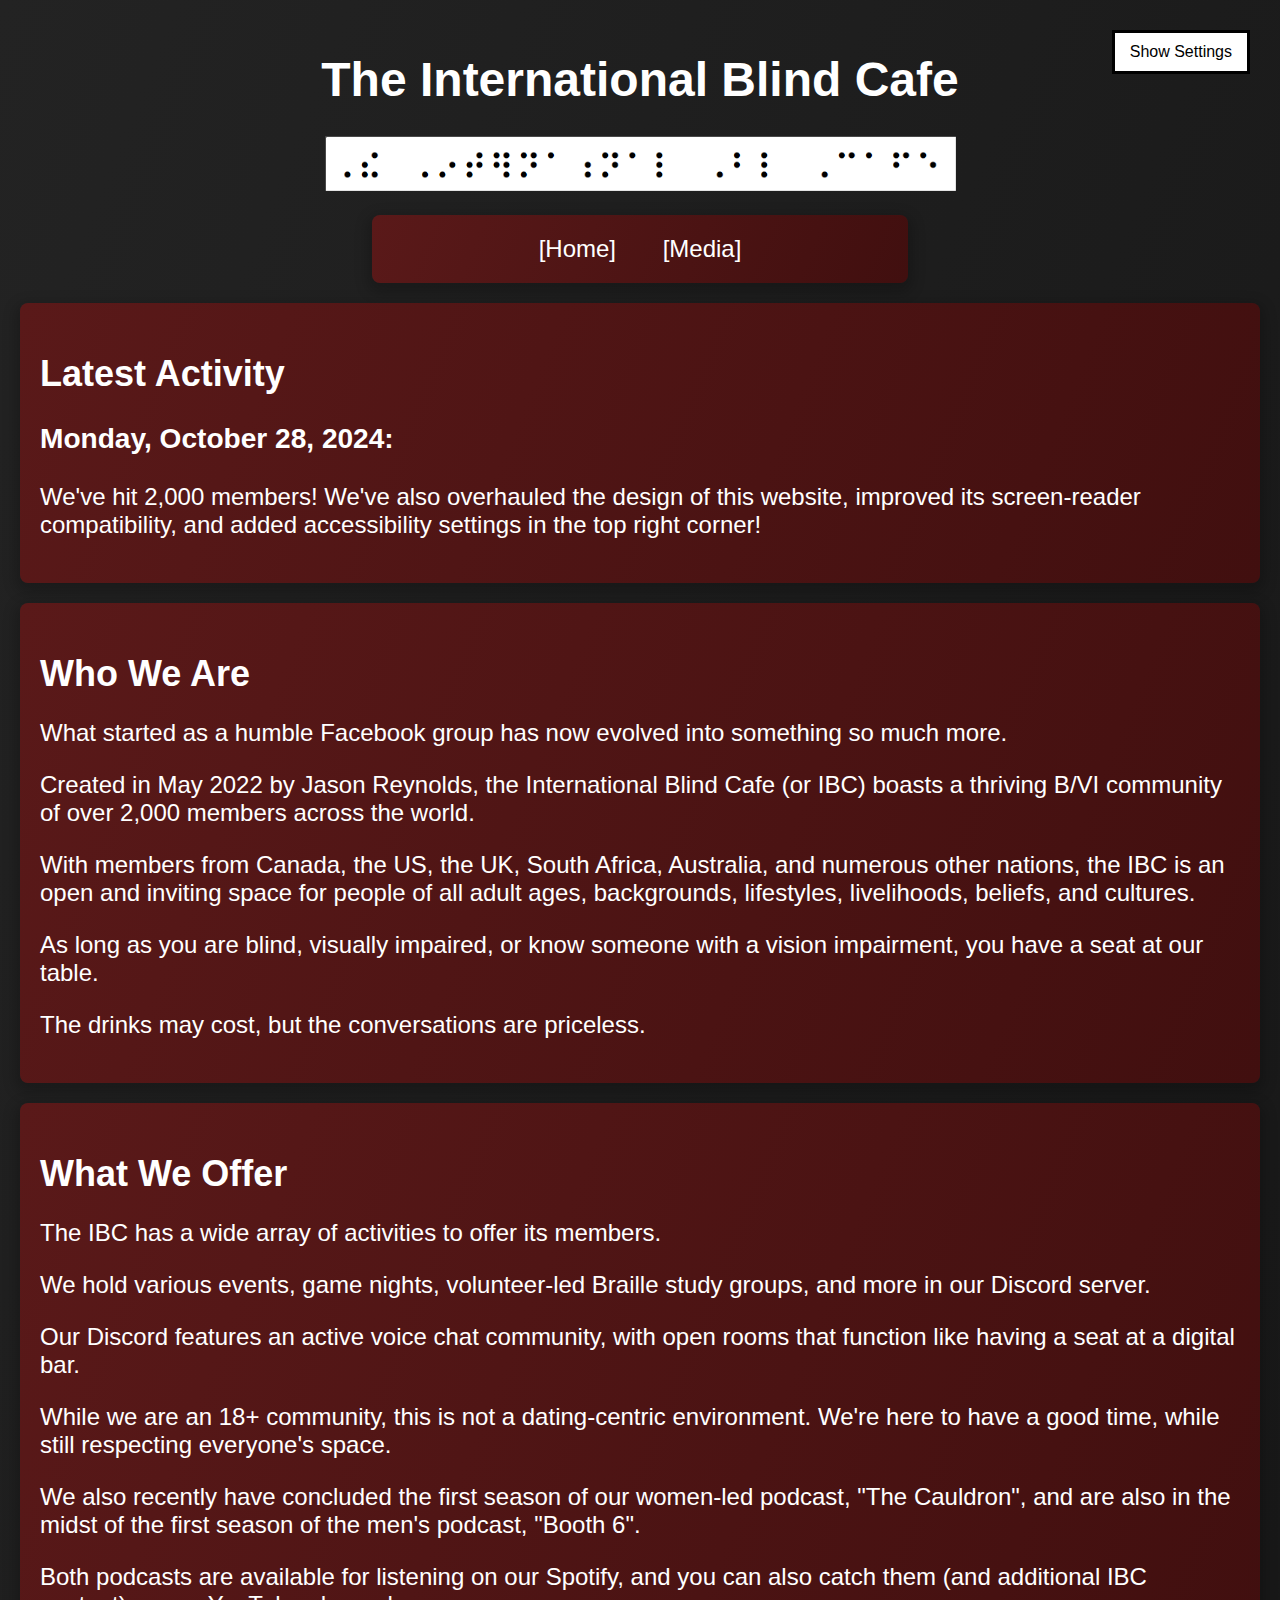
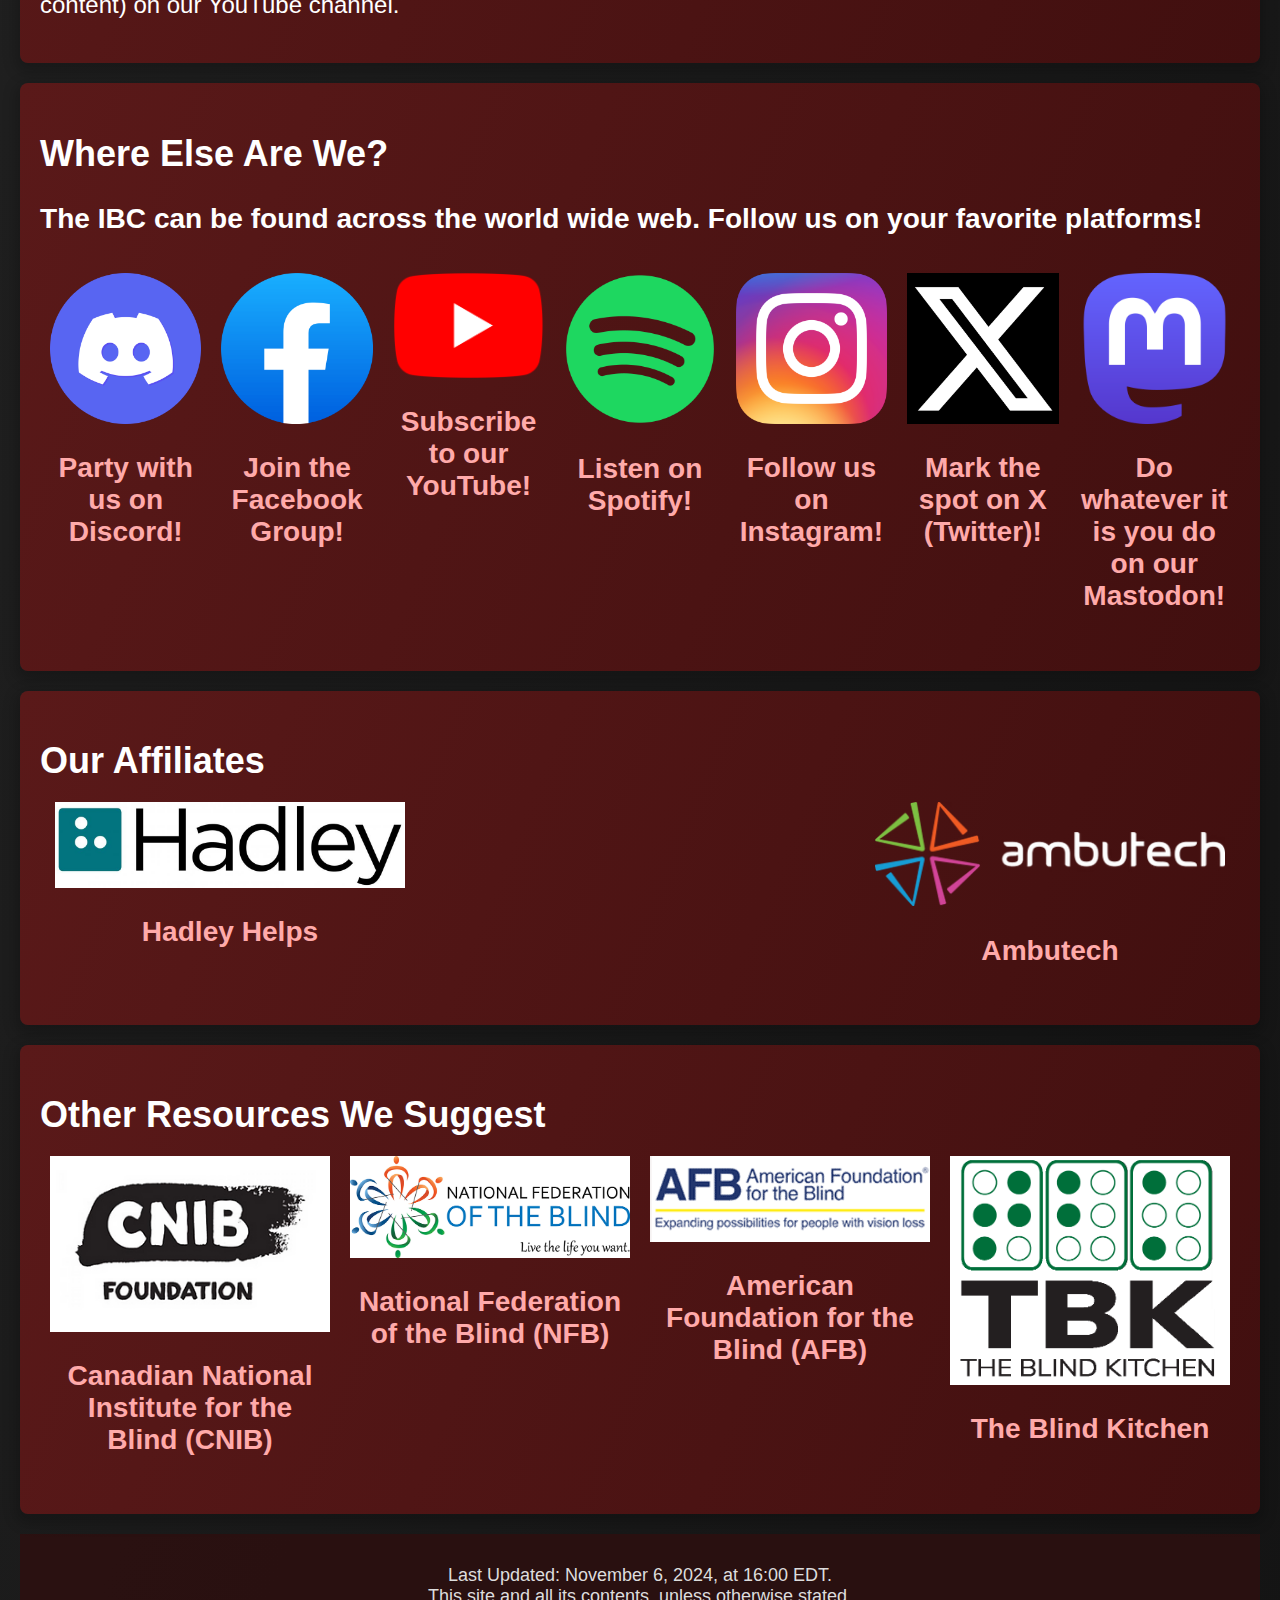
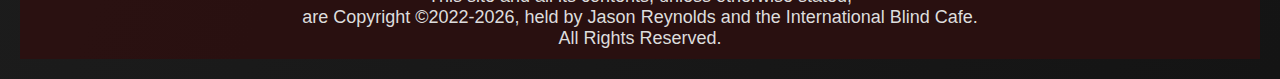
<file: index.html>
<!DOCTYPE html>
<html>

<head>

	<title>The International Blind Cafe</title>
	<link rel="stylesheet" type="text/css" href="assets/styles/styles-main.css">
	<link rel="icon" href="assets/images/main/favicon.png" sizes="32x32">
	<link rel="icon" href="assets/images/main/favicon.png" sizes="192x192">
	<link rel="apple-touch-icon" href="assets/images/main/favicon.png">
	<script src="assets/scripts/header.js"></script>
	<script src="assets/scripts/footer.js"></script>
	<script src="assets/scripts/accessibility.js" defer></script>

</head>

<body>

	<div id="header-placeholder"></div>

	<section class="normalsection">
		<h2 tabindex="0">Latest Activity</h2>
		<h3 tabindex="0">Monday, October 28, 2024:</h3>
		<p tabindex="0">We've hit 2,000 members! We've also overhauled the design of this website, improved its
			screen-reader compatibility, and added accessibility settings in the top right corner!</p>
	</section>

	<section class="normalsection">
		<section>
			<h2 tabindex="0">Who We Are</h2>
		</section>
		<section class="expandedsection">
			<p tabindex="0">What started as a humble Facebook group has now evolved into something so much more.</p>
			<p tabindex="0">Created in May 2022 by Jason Reynolds, the International Blind Cafe (or IBC) boasts a
				thriving B/VI
				community of over 2,000 members across the world.</p>
			<p tabindex="0">With members from Canada, the US, the UK, South Africa, Australia, and numerous other
				nations, the IBC is
				an open and inviting space for people of all adult ages, backgrounds, lifestyles, livelihoods, beliefs,
				and cultures.</p>
			<p tabindex="0">As long as you are blind, visually impaired, or know someone with a vision impairment, you
				have a seat at
				our table. </p>
			<p tabindex="0">The drinks may cost, but the conversations are priceless.</p>
		</section>
	</section>

	<section class="normalsection">
		<section>
			<h2 tabindex="0">What We Offer</h2>
		</section>
		<section class="expandedsection">
			<p tabindex="0">The IBC has a wide array of activities to offer its members.</p>
			<p tabindex="0">We hold various events, game nights, volunteer-led Braille study groups, and more in our
				Discord server.
			</p>
			<p tabindex="0">Our Discord features an active voice chat community, with open rooms that function like
				having a seat at
				a digital bar.</p>
			<p tabindex="0">While we are an 18+ community, this is not a dating-centric environment. We're here to have
				a good time,
				while still respecting everyone's space.</p>
			<p tabindex="0">We also recently have concluded the first season of our women-led podcast, "The Cauldron",
				and are also
				in the midst of the first season of the men's podcast, "Booth 6".</p>
			<p tabindex="0">Both podcasts are available for listening on our Spotify, and you can also catch them (and
				additional IBC content) on our YouTube channel.</p>
		</section>
	</section>

	<section class="normalsection">
		<section>
			<h2 tabindex="0">Where Else Are We?</h2>
		</section>
		<section class="expandedsection">
			<h3 tabindex="0">The IBC can be found across the world wide web. Follow us on your favorite platforms!</h3>

			<div class="podcastcontainer">
				<div>
					<a href="https://discord.gg/join-the-blind-cafe">
						<img class="podcast-artwork" src="assets/images/socials/Discord.png"
							alt="'Discord' logo, blue-purple circle with white controller figure in the middle.">
						<h3 class="external-links">Party with us on Discord!</h3>
					</a>
				</div>
				<div>
					<a href="https://www.facebook.com/groups/543779050648777/">
						<img class="podcast-artwork" src="assets/images//socials/facebook-logo.png"
							alt="'Facebook' logo, blue circle with white lower-case 'f'.">
						<h3 class="external-links">Join the Facebook Group!</h3>
					</a>
				</div>
				<div>
					<a href="https://www.youtube.com/channel/UCz_GxKeHPq6D_6OcPWmGYLg">
						<img class="podcast-artwork" src="assets/images/socials/Youtube_logo.png"
							alt="'YouTube' logo, red rounded-edge rectangle with white right-pointing triangle in the center.">
						<h3 class="external-links">Subscribe to our YouTube!</h3>
					</a>
				</div>
				<div>
					<a href="media.html">
						<img class="podcast-artwork" src="assets/images/socials/Spotify.png"
							alt="'Spotify' logo, green circle with transparent sonar-lines in the middle.">
						<h3 class="external-links">Listen on Spotify!</h3>
					</a>
				</div>
				<div>
					<a href="https://www.instagram.com/intblindcafe?igsh=MW91cG43dTJhdmU0Mg==">
						<img class="podcast-artwork" src="assets/images/socials/Instagram_icon.png.webp"
							alt="'Instagram' logo, white camera-like icon on background of purple, pink, and orange flare.">
						<h3 class="external-links">Follow us on Instagram!</h3>
					</a>
				</div>
				<div>
					<a href="https://x.com/intblindcafe?t=AvVgqgbc3NH9ifA3kXR_7A&s=09">
						<img class="podcast-artwork" src="assets/images/socials/X_logo_2023_(white-with-bkg).png"
							alt="'X' logo, white X with transparent background.">
						<h3 class="external-links">Mark the spot on X (Twitter)!</h3>
					</a>
				</div>
				<div>
					<a href="https://mastodon.social/@IntBlindCafe">
						<img class="podcast-artwork" src="assets/images/socials/mastadon.png"
							alt="'Mastodon' logo, purple chat bubble with white 'm' in the center.">
						<h3 class="external-links">Do whatever it is you do on our Mastodon!</h3>
					</a>
				</div>
			</div>
		</section>
	</section>

	<section class="normalsection">
		<section>
			<h2 tabindex="0">Our Affiliates</h2>
		</section>
		<section class="expandedsection">
			<div class="podcastcontainer">
				<div>
					<a href="https://hadleyhelps.org">
						<img class="podcast-artwork" src="assets/images/affiliates/hadley-logo.jpg"
							alt="'Hadley Helps' logo, white background, teal rounded-edge square on the left with white dots forming the braille letter 'h', followed by black text forming the name 'Hadley'.">
						<h3 class="external-links">Hadley Helps</h3>
					</a>
				</div>
				<div>
					<a href="https://ambutech.com">
						<img class="podcast-artwork" src="assets/images/affiliates/ambutech-logo.avif"
							alt="'Ambutech' logo, transparent background, four triangles of colors green, orange, blue, and purple forming a clover-like figure, followed by white text forming the name 'ambutech'.">
						<h3 class="external-links">Ambutech</h3>
					</a>
				</div>
			</div>
		</section>
	</section>

	<section class="normalsection">
		<section>
			<h2 tabindex="0">Other Resources We Suggest</h2>
		</section>
		<section class="expandedsection">
			<div class="podcastcontainer">
				<div>
					<a href="https://cnib.ca/">
						<img class="podcast-artwork" src="assets/images/resources/CNIB BANNER.webp"
							alt="'CNIB' logo, white background with what looks like black spray-paint in a semi-rectangle shape with the capital letters 'CNIB' in the middle in white text, with the capitalized word 'Foundation' below in black text.">
						<h3 class="external-links">Canadian National Institute for the Blind (CNIB)</h3>
					</a>
				</div>
				<div>
					<a href="https://nfb.org/">
						<img class="podcast-artwork" src="assets/images//resources/logo-nfb-slogan.png"
							alt="'NFB' logo, white background with a star-shaped symbol on the left made out of 6 blue, orange, and green people-like outlined figures, and fully capitalized text 'National Federation of the Blind' to the right, with 'National Federation' in black text and 'of the Blind' in blue text, and below it in the bottom right corner small black text that reads 'Live the life you want.'">
						<h3 class="external-links">National Federation of the Blind (NFB)</h3>
					</a>
				</div>
				<div>
					<a href="https://afb.org/">
						<img class="podcast-artwork" src="assets/images/resources/Logos-AFB-250x200-1.png"
							alt="'AFB' logo, white background with capitalized blue letters 'AFB' on the left, and 'American Foundation for the Blind' in blue text to the right, below them a solid yellow line, with blue text below the line 'Expanding possibilities for people with vision loss'.">
						<h3 class="external-links">American Foundation for the Blind (AFB)</h3>
					</a>
				</div>
				<div>
					<a href="https://theblindkitchen.com/">
						<img class="podcast-artwork" src="assets/images/resources/TBK_logo_color-1.png"
							alt="'The Blind Kitchen' logo, white background with 3 green braille cells side by side spelling the letters 'T', 'B', and 'K', with the printed equivalent in black text below the braille cells, and 'The Blind Kitchen' fully spelled out in black capitalized text at the bottom.">
						<h3 class="external-links">The Blind Kitchen</h3>
					</a>
				</div>
			</div>
		</section>
	</section>

	<div class="fill-space"></div>
	<div id="footer-placeholder" tabindex="0"></div>
</body>

</html>
</file>
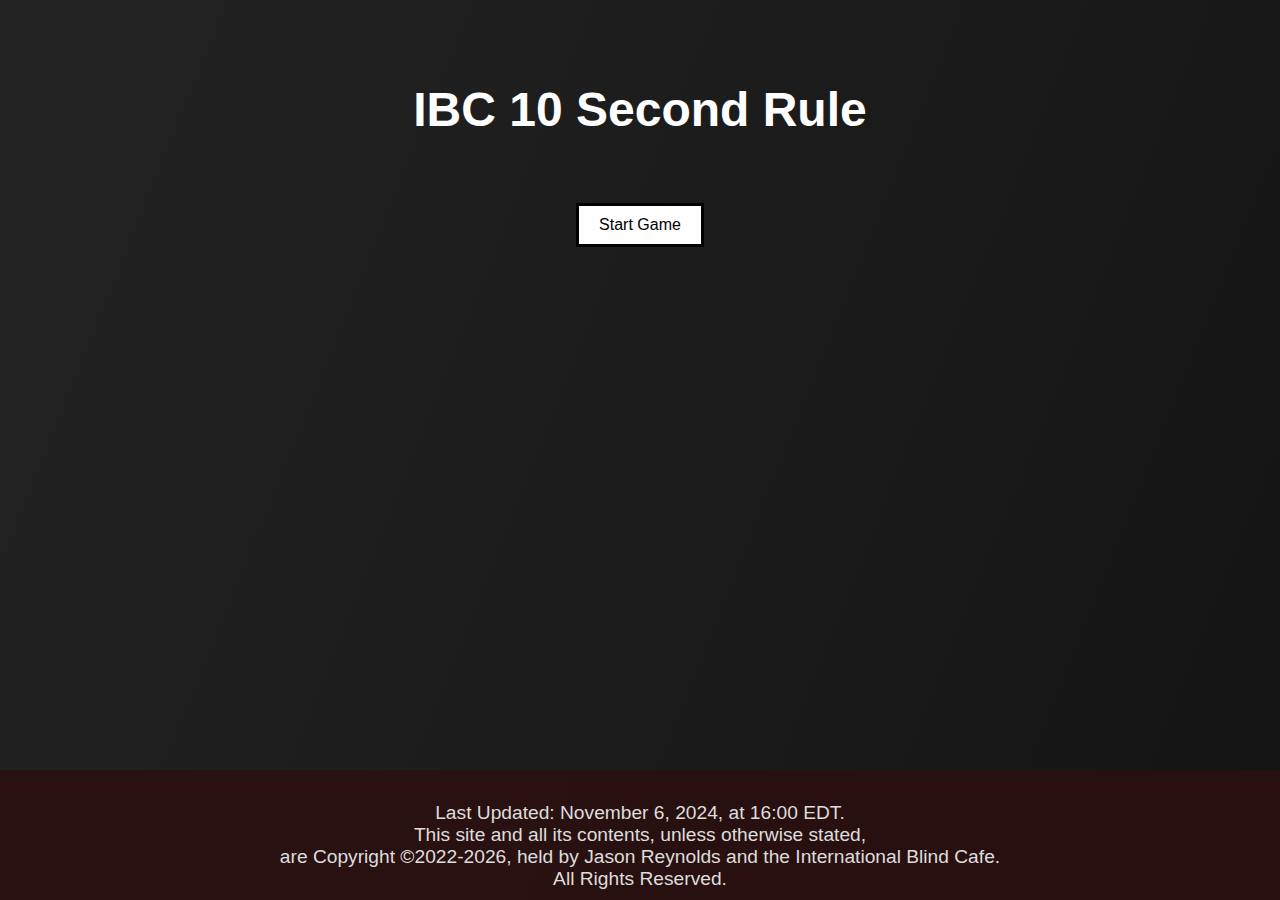
<file: 10sec.html>
<!DOCTYPE html>
<html lang="en">
<head>
    <meta charset="UTF-8">
    <meta name="viewport" content="width=device-width, initial-scale=1.0">
    <title>IBC 10 Second Rule</title>
    <link rel="stylesheet" href="assets/styles/styles-games.css">
    <link rel="icon" href="assets/images/main/favicon.png" sizes="32x32">
    <link rel="icon" href="assets/images/main/favicon.png" sizes="192x192">
    <link rel="apple-touch-icon" href="assets/images/main/favicon.png">
    <meta name="robots" content="noindex">
    <script src="assets/scripts/10sec.js" defer></script>
    <script src="assets/scripts/footer.js"></script>
    <audio id="buzz-sound">
        <source src="assets/sounds/buzz.mp3" type="audio/mpeg">
    </audio>
</head>
<body>
    <div class="container">
        <h1>IBC 10 Second Rule</h1>
        <div id="question-container">
            <p id="question" aria-live="polite"></p>
        </div>
        <div id="button-container">
            <button id="start-game" aria-label="Start Game">Start Game</button>
            <button id="next-question" aria-label="Next Question" style="display: none;">Next Question</button>
            <button id="reshuffle-questions" aria-label="Reshuffle Questions" style="display: none;">Reshuffle Questions</button>
            <button id="start-timer" aria-label="Start Timer" style="display: none;">Start Timer</button>
            <button id="stop-timer" aria-label="Stop Timer" style="display: none;">Stop Timer</button>
            <button id="pause-timer" aria-label="Pause Timer" style="display: none;">Pause Timer</button>
            <button id="unpause-timer" aria-label="Unpause Timer" style="display: none;">Unpause Timer</button>
        </div>
        <div id="timer" aria-live="polite"></div>
    </div>
    <div id="footer-placeholder"></div>
</body>
</html>
</file>
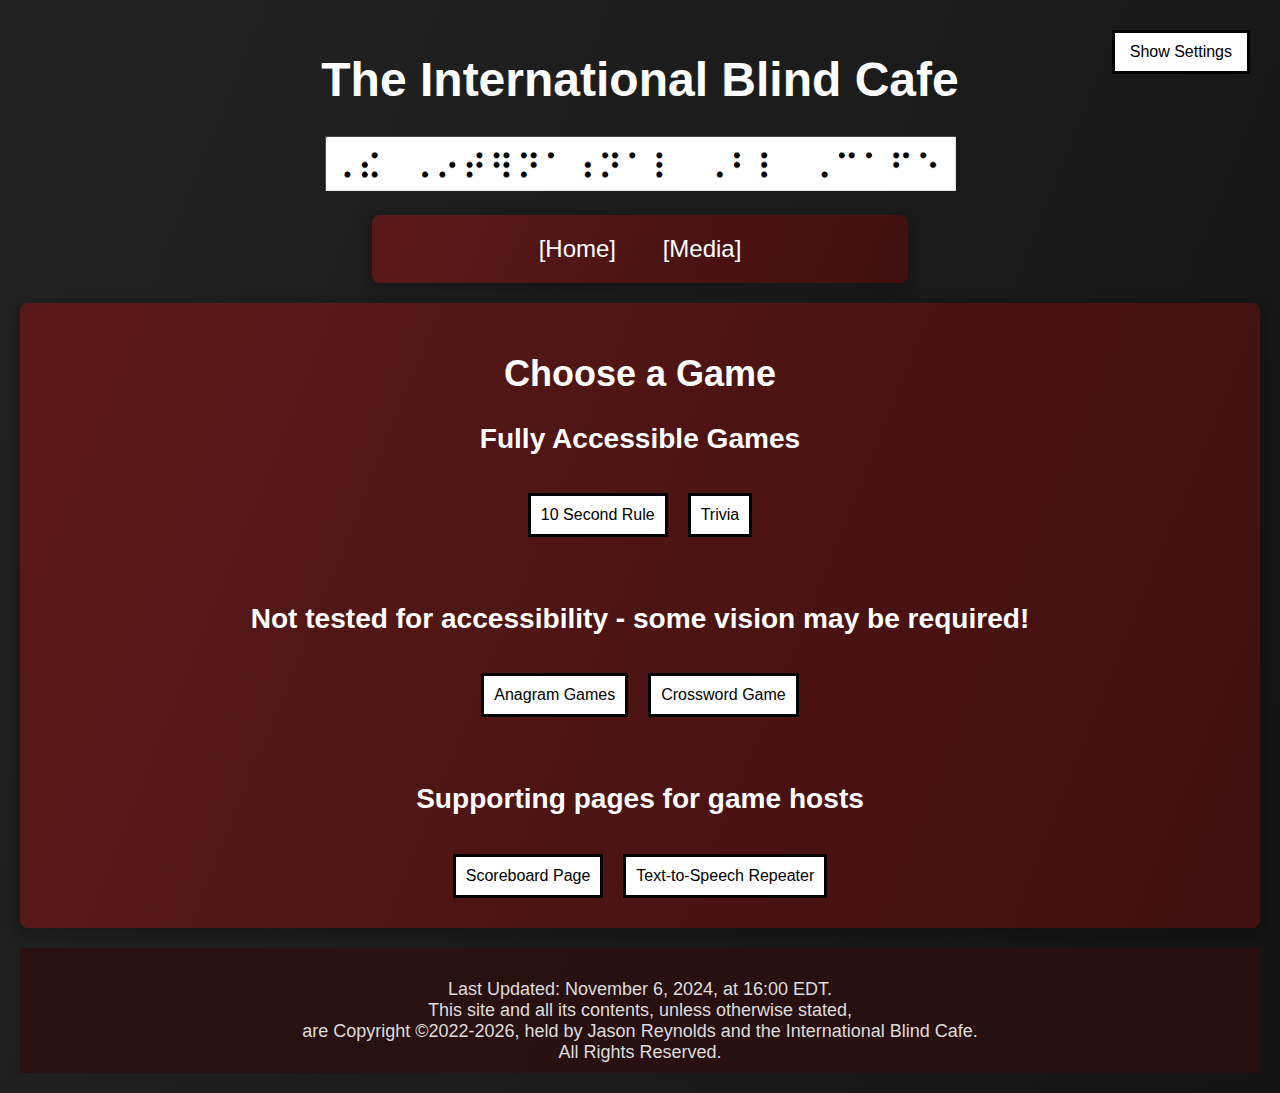
<file: games.html>
<!DOCTYPE html>
<html>

<head>

	<title>The International Blind Cafe</title>
	<link rel="stylesheet" type="text/css" href="assets/styles/styles-main.css">
	<link rel="icon" href="assets/images/main/favicon.png" sizes="32x32">
	<link rel="icon" href="assets/images/main/favicon.png" sizes="192x192">
	<link rel="apple-touch-icon" href="assets/images/main/favicon.png">
	<script src="assets/scripts/header.js"></script>
	<script src="assets/scripts/footer.js"></script>
	<script src="assets/scripts/accessibility.js" defer></script>
	
</head>

<body>

	<div id="header-placeholder"></div>

	<section class="gamesection">
		<h2 tabindex="0">Choose a Game</h2>
		<h3 tabindex="0">Fully Accessible Games</h3>
		<div class="button-container">
			<button id="10sr" aria-label="10 Second Rule" onclick="window.open('10sec.html')">10 Second Rule</button>
			<button id="tr" aria-label="Trivia" onclick="window.open('trivia.html')">Trivia</button>
		</div>
		<br>
		<h3 tabindex="0">Not tested for accessibility - some vision may be required!</h3>
		<div class="button-container">
			<button id="An" aria-label="Anagram Games" onclick="window.open('anagram.html')">Anagram Games</button>
			<button id="Cr" aria-label="Crossword Game" onclick="window.open('crossword.html')">Crossword Game</button>
		</div>
		<br>
		<h3 tabindex="0">Supporting pages for game hosts</h3>
		<div class="button-container">
			<button id="Sb" aria-label="Scoreboard Page" onclick="window.open('scoreboard.html')">Scoreboard
				Page</button>
			<button id="Sb" aria-label="Text-to-Speech Repeater" onclick="window.open('repeater.html')">Text-to-Speech
				Repeater</button>
			<button id="Ho" aria-label="Host Help" onclick="window.open('host.html')" style="display: none;">Host
				Help</button>
		</div>
	</section>
	<div class="fill-space"></div>
	<div id="footer-placeholder" tabindex="0"></div>
</body>

</html>
</file>
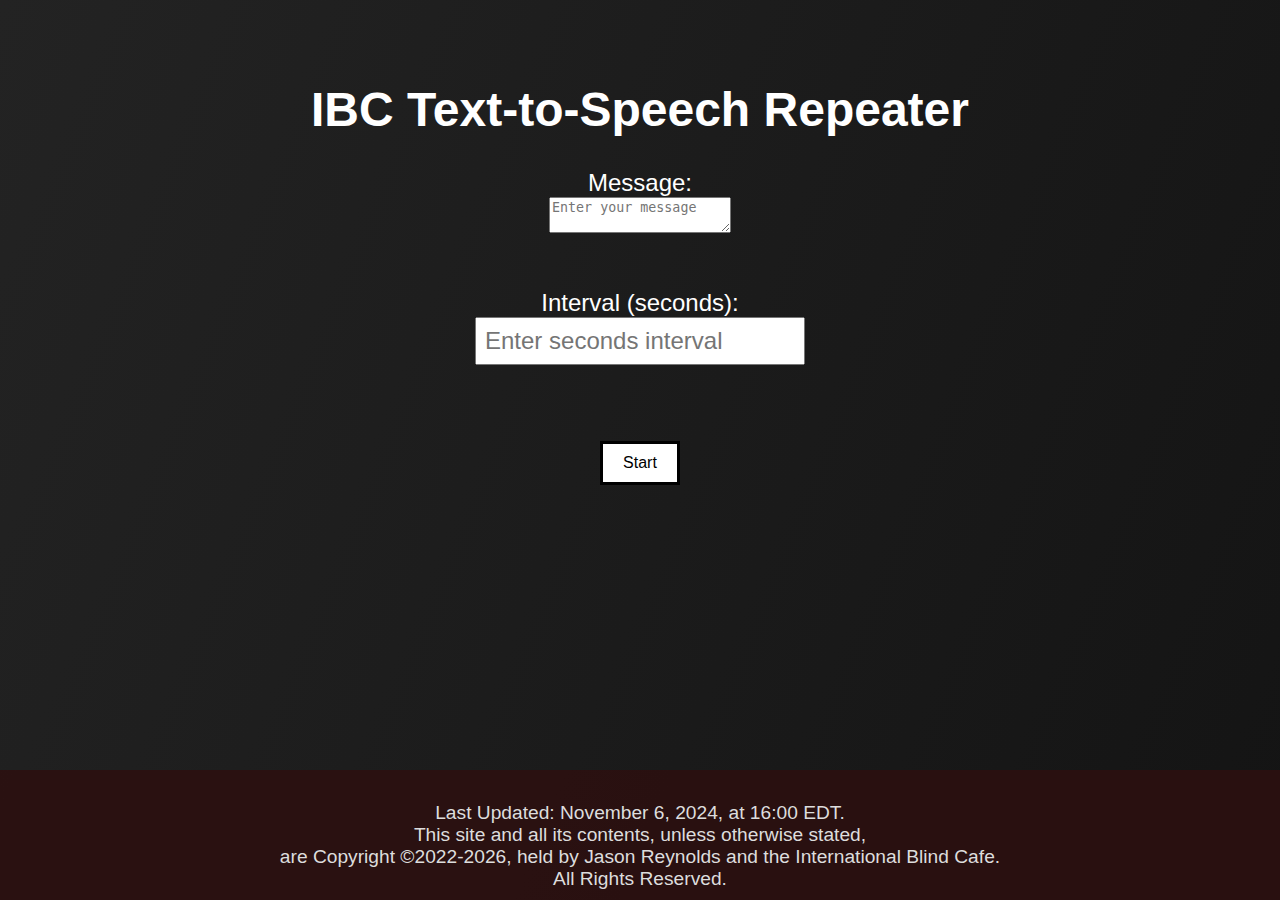
<file: repeater.html>
<!DOCTYPE html>
<html lang="en">

<head>
    <meta charset="UTF-8">
    <meta name="viewport" content="width=device-width, initial-scale=1.0">
    <title>IBC Text-to-Speech Repeater</title>
    <link rel="stylesheet" href="assets/styles/styles-games.css">
    <link rel="icon" href="assets/images/main/favicon.png" sizes="32x32">
    <link rel="icon" href="assets/images/main/favicon.png" sizes="192x192">
    <link rel="apple-touch-icon" href="assets/images/main/favicon.png">
    <meta name="robots" content="noindex">
    <script src="assets/scripts/repeater.js" defer></script>
    <script src="assets/scripts/footer.js"></script>
</head>

<body>
    <div class="container">
        <h1>IBC Text-to-Speech Repeater</h1>
        <label for="message">Message:</label>
        <textarea id="message" placeholder="Enter your message"></textarea>
        <br><br>
        <label for="interval">Interval (seconds):</label>
        <input type="number" id="interval" placeholder="Enter seconds interval" min="1">
        <br><br>

        <!-- Wrap buttons in a container to style them side by side -->
        <div id="button-container">
            <button id="startButton" aria-label="Start">Start</button>
            <button id="stopButton" aria-label="Stop" hidden>Stop</button>
        </div>
    </div>
    <div id="footer-placeholder"></div>
</body>
</html>
</file>
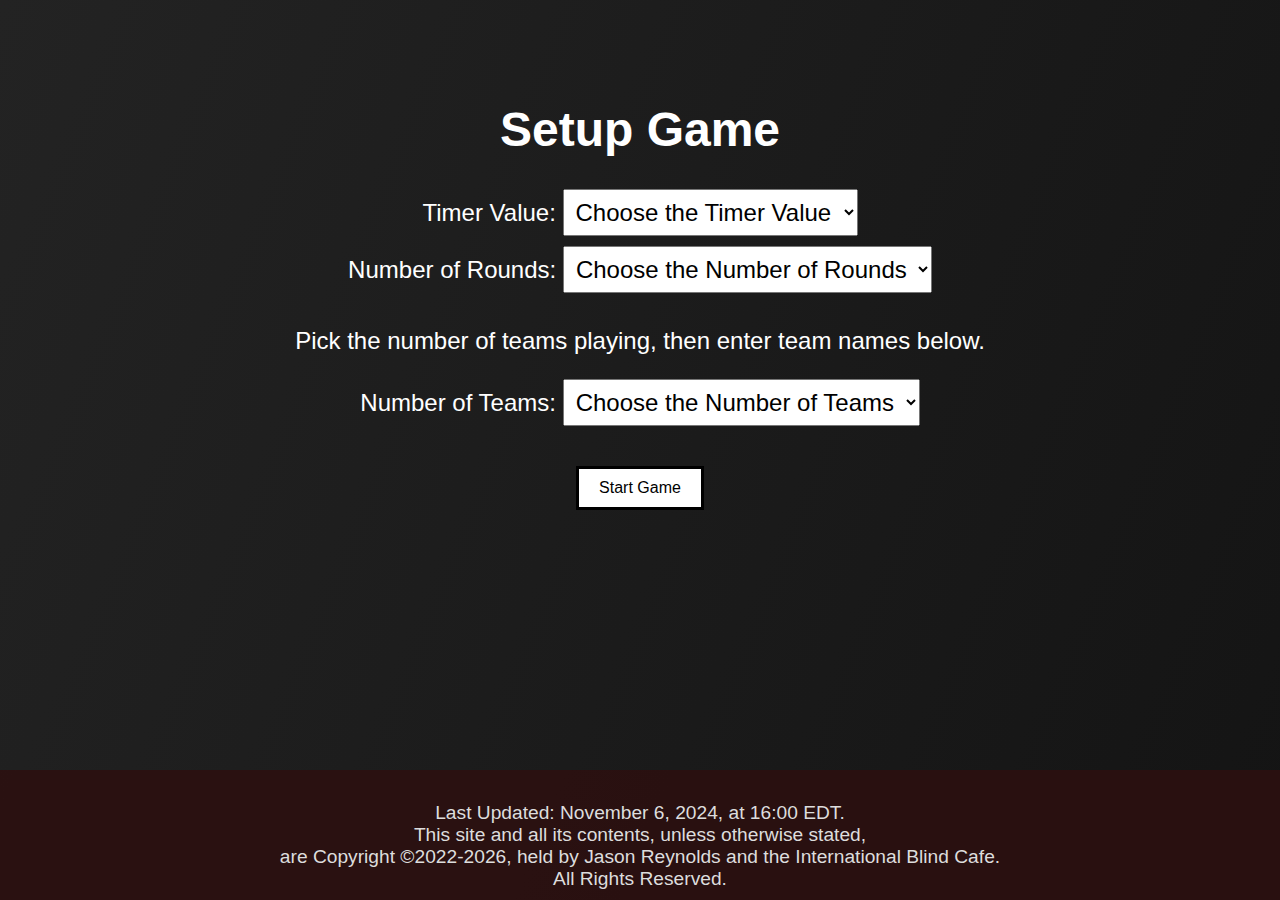
<file: scoreboard.html>
<!DOCTYPE html>
<html lang="en">

<head>
    <meta charset="UTF-8">
    <meta name="viewport" content="width=device-width, initial-scale=1.0">
    <title>IBC Scoreboard</title>
    <link rel="stylesheet" href="assets/styles/styles-games.css">
    <link rel="icon" href="assets/images/main/favicon.png" sizes="32x32">
    <link rel="icon" href="assets/images/main/favicon.png" sizes="192x192">
    <link rel="apple-touch-icon" href="assets/images/main/favicon.png">
    <meta name="robots" content="noindex">
    <script src="assets/scripts/scoreboard.js" defer></script>
    <script src="assets/scripts/footer.js"></script>
    <audio id="buzz-sound">
        <source src="assets/sounds/buzz.mp3" type="audio/mpeg">
    </audio>
</head>

<body>
    <div class="container">
        <div id="setup-section">
            <h1>Setup Game</h1>
            <div>
                <label for="timer-value">Timer Value:</label>
                <select id="timer-value" aria-label="Timer Value Selector">
                    <option value="" disabled selected>Choose the Timer Value</option>
                    <option value="10-s">10 seconds</option>
                    <option value="30-s">30 seconds</option>
                    <option value="60-s">60 seconds</option>
                </select>
            </div>
            <div>
                <label for="num-rounds">Number of Rounds:</label>
                <select id="num-rounds" aria-label="Round Number Selector">
                    <option value="" disabled selected>Choose the Number of Rounds</option>
                    <option value="1">1</option>
                    <option value="2">2</option>
                    <option value="3">3</option>
                    <option value="4">4</option>
                    <option value="5">5</option>
                    <option value="6">6</option>
                    <option value="7">7</option>
                    <option value="8">8</option>
                    <option value="9">9</option>
                    <option value="10">10</option>
                    <option value="unlimited">Unlimited</option>
                </select>
            </div>
            <div>
                <p>Pick the number of teams playing, then enter team names below.</p>
                <label for="num-teams">Number of Teams:</label>
                <select id="num-teams" aria-label="Team Number Selector">
                    <option value="" disabled selected>Choose the Number of Teams</option>
                    <option value="2">2</option>
                    <option value="3">3</option>
                    <option value="4">4</option>
                    <option value="5">5</option>
                    <option value="6">6</option>
                    <option value="7">7</option>
                    <option value="8">8</option>
                    <option value="9">9</option>
                    <option value="10">10</option>
                </select>
            </div>
            <div id="team-setup" aria-live="polite"></div>
            <button onclick="startGame()">Start Game</button>
        </div>

        <div id="scoreboard-section" style="display: none;">
            <h1>IBC Scoreboard</h1>
            <h2 id="round-header" aria-live="polite">Round: <span id="current-round" aria-live="polite">1</span></h2>
            <div id="teams-container" aria-live="polite"></div>
            <div id="button-container">
                <button aria-label="Minus 2 Points" onclick="updateScore(-2)">-2</button>
                <button aria-label="Minus 1 Point" onclick="updateScore(-1)">-1</button>
                <button aria-label="Plus 1 Point" onclick="updateScore(1)">+1</button>
                <button aria-label="Plus 2 Points" onclick="updateScore(2)">+2</button>
            </div>
            <button id="next-turn" aria-label="Next Turn" onclick="nextTurn()">Next Turn</button>
            <button id="start-timer" aria-label="Start Timer" onclick="startTimer()">Start Timer</button>
            <button id="stop-timer" aria-label="Stop Timer" style="display: none;" onclick="stopTimer()">Stop Timer</button>
            <button id="pause-timer" aria-label="Pause Timer" style="display: none;" onclick="pauseTimer()">Pause Timer</button>
            <button id="unpause-timer" aria-label="Unpause Timer" style="display: none;" onclick="unpauseTimer()">Unpause Timer</button>
            <button id="play-again" aria-label="Play Again" onclick="playAgain()" style="display: none">Play Again</button>
            <button id="reset-scoreboard" aria-label="Reset Scoreboard" onclick="resetScoreboard()" style="display: none">Reset Scoreboard</button>
            <div id="timer" aria-live="polite"></div>
        </div>
    </div>
    <div id="footer-placeholder"></div>
</body>

</html>
</file>
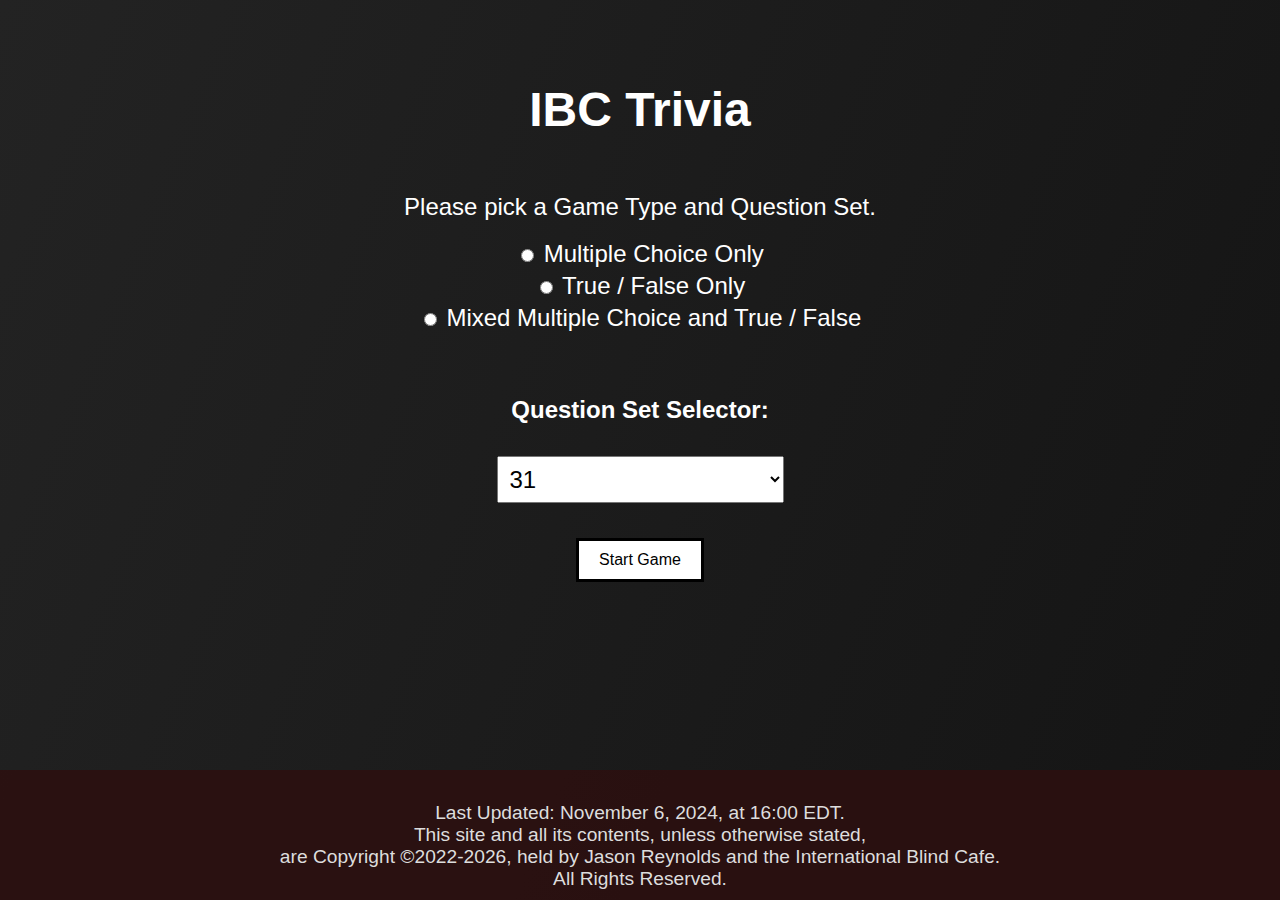
<file: trivia.html>
<!DOCTYPE html>
<html lang="en">
<head>
    <meta charset="UTF-8">
    <meta name="viewport" content="width=device-width, initial-scale=1.0">
    <title>IBC Trivia</title>
    <link rel="stylesheet" href="assets/styles/styles-games.css">
    <link rel="icon" href="assets/images/main/favicon.png" sizes="32x32">
    <link rel="icon" href="assets/images/main/favicon.png" sizes="192x192">
    <link rel="apple-touch-icon" href="assets/images/main/favicon.png">
    <meta name="robots" content="noindex">
    <script src="assets/scripts/trivia.js" defer></script>
    <script src="assets/scripts/footer.js"></script>
    <audio id="buzz-sound">
        <source src="assets\sounds\buzz.mp3" type="audio/mpeg">
    </audio>
</head>
<body>
    <div class="container">
        <h1>IBC Trivia</h1>
        <div id="question-container">
            <p id="question" aria-live="polite"></p>
            <div id="choices" aria-live="polite"></div>
            <p id="answer" aria-live="polite" style="display: none;"></p>
        </div>           
        <fieldset id="game-selector" aria-label="Game-Selector">
            <legend>Please pick a Game Type and Question Set.</legend>
            <div>
                <input type="radio" id="mc" name="game-type" value="mc" unchecked />
                <label for="mc">Multiple Choice Only</label>
            </div>
        
            <div>
                <input type="radio" id="tf" name="game-type" value="tf" />
                <label for="tf">True / False Only</label>
            </div>
        
            <div>
                <input type="radio" id="orig" name="game-type" value="orig" />
                <label for="orig">Mixed Multiple Choice and True / False</label>
            </div>
                <br>
            <div>
                <h4>Question Set Selector:</h4>
                <select id="qset-selector" aria-label="Question Set Selector">
                    <option value="" disabled selected>Choose a Question Set</option>
                    <option value="01">01</option>
                    <option value="02">02</option>
                    <option value="03">03</option>
                    <option value="04">04</option>
                    <option value="05">05</option>
                    <option value="06">06</option>
                    <option value="07">07</option>
                    <option value="08">08</option>
                    <option value="09">09</option>
                    <option value="10">10</option>
                    <option value="11">11</option>
                    <option value="12">12</option>
                    <option value="13">13</option>
                    <option value="14">14</option>
                    <option value="15">15</option>
                    <option value="16">16</option>
                    <option value="17">17</option>
                    <option value="18">18</option>
                    <option value="19">19</option>
                    <option value="20">20</option>
                    <option value="21">21</option>
                    <option value="22">22</option>
                    <option value="23">23</option>
                    <option value="24">24</option>
                    <option value="25">25</option>
                    <option value="26">26</option>
                    <option value="27">27</option>
                    <option value="28">28</option>
                    <option value="29">29</option>
                    <option value="30">30</option>
                    <option value="31">31</option>
                    <option value="32">32</option>
                    <option value="33">33</option>
                    <option value="34">34</option>
                    <option value="35">35</option>
                    <option value="36">36</option>
                    <option value="37">37</option>
                    <option value="38">38</option>
                    <option value="39">39</option>
                    <option value="40">40</option>
                    <option value="41">41</option>
                    <option value="42">42</option>
                    <option value="43">43</option>
                    <option value="44">44</option>
                    <option value="45">45</option>
                    <option value="46">46</option>
                    <option value="47">47</option>
                    <option value="48">48</option>
                    <option value="49">49</option>
                    <option value="50">50</option>
                    <option value="51">51</option>
                    <option value="52">52</option>
                </select>
            </div>
        </fieldset>

        <div id="button-container">
            <button id="start-game" aria-label="Start Game">Start Game</button>
            <button id="next-question" aria-label="Next Question" style="display: none;">Next Question</button>
            <button id="reshuffle-questions" aria-label="Reshuffle Questions" style="display: none;">Reshuffle Questions</button>
            <button id="start-timer" aria-label="Start Timer" style="display: none;">Start Timer</button>
            <button id="stop-timer" aria-label="Stop Timer" style="display: none;">Stop Timer</button>
            <button id="pause-timer" aria-label="Pause Timer" style="display: none;">Pause Timer</button>
            <button id="unpause-timer" aria-label="Unpause Timer" style="display: none;">Unpause Timer</button>
            <button id="show-answer" aria-label="Show Answer" style="display: none;">Show Answer</button>
            <button id="hide-answer" aria-label="Hide Answer" style="display: none;">Hide Answer</button>
        </div>
        <div id="timer" aria-live="polite"></div>
    </div>
    <div id="footer-placeholder"></div>
</body>
</html>
</file>
<file: assets/styles/styles-main.css>
/* General Styles */

body {
	font-family: Arial, sans-serif;
	margin: 20px;
	background: linear-gradient(112deg, rgba(35, 35, 35, 1) 0%, rgba(20, 20, 20, 1) 100%);
	color: #ffffff;
	font-size: 150%;
	display: flex;
	flex-direction: column;
	min-height: 100vh;
}

a {
	color: #ffaaaa;
	text-decoration: none;
	transition: color .5s ease;
}

li a {
	text-decoration: underline;
}

a:hover {
	color: #ff6666;
	/* Softer red for hover */
}

h1 {
	color: #ffffff;
	text-align: center;
	margin-bottom: 20px;
}

li {
	margin-top: 10px;
	margin-bottom: 15px;
}

.image-banner {
	transform: scale(0.75);
	display: block;
	margin: 0 auto;
	margin-bottom: 15px;
}

.podcast-artwork {
	width: 100%;
	max-width: 350px;
	height: auto;
	display: block;
	margin: 0 auto;
	margin-bottom: 15px;
}

button {
	background-color: #ffffff;
	color: black;
	border: solid;
	padding: 10px 10px;
	margin: 10px;
	cursor: pointer;
	font-size: 16px;
	transition: background-color .3s ease;
}

button:hover {
	background-color: #ffaaaa;
}

.button-container {
	display: flex;
	justify-content: center;
}

/* Nav Styles */

nav {
	text-align: center;
}

nav a {
	display: inline-block;
	margin: 0 20px;
	color: #ffffff;
	text-decoration: none;
	transition: color .5s ease;
}

nav a:hover {
	color: #ff6666;
}

/* Section Styles */

.nav-section {
	margin: 0 auto;
	max-width: 40%;
	margin-bottom: 20px;
}

.normalsection,
.gamesection,
.podcastsection {
	display: block;
	background: linear-gradient(112deg, rgba(90, 25, 25, 1) 0%, rgba(65, 15, 15, 1) 100%);
	padding: 20px;
	margin-bottom: 20px;
	border-radius: 8px;
	box-shadow: 0 5px 13px 5px rgba(0, 0, 0, 0.2);
	color: #ffffff;
}

.gamesection h2, .gamesection h3 {
	text-align: center;
}

.expandedsection {
	display: block;
	flex: 1;
}

section h2 {
	color: #ffffff;
	text-align: left;
	margin-bottom: 10px;
}

.podcastsection h2 {
	text-align: center;
}

.podcastcontainer {
	display: flex;
	flex-wrap: wrap;
	justify-content: space-between;
	text-align: center;
}

.podcastcontainer div {
	flex: 1;
	margin: 10px;
	max-width: 30%;
	box-sizing: border-box;
}

@media (max-width: 768px) {
	.podcastcontainer div {
		max-width: 45%;
	}
}

@media (max-width: 480px) {
	.podcastcontainer div {
		max-width: 100%;
	}
}

.fill-space {
	flex: 1;
}

/* Footer Styles */

footer {
	margin-top: auto;
	text-align: center;
	font-size: 0.75em;
	padding: 10px;
	background-color: rgba(45, 15, 15, 0.85);
	color: #dddddd;
}

footer p {
	margin: 0;
}

/* Form Styling */
form {
	border: 1px solid;
	padding: 25px;
}

label {
	font-weight: bold;
	display: block;
	padding: 10px;
}

.required-label::after {
	content: " *";
	color: red;
	font-weight: bold;
}

input {
	padding: 10px;
	margin-bottom: 10px;
	font-size: 16px;
}

input:not([type="checkbox"]) {
	display: block;
}

input[type="text"], input[type="date"] {
	width: 250px;
}

input[type="submit"] {
	display: flex;
	cursor: pointer;
	width: 100%; /* Makes the button full-width */
	margin-top: 15px;
}

/* Accessibility Button Styles */
#accessibility-button {
    position: absolute; /* Fixed positioning to stay in the same place */
    top: 20px; /* Distance from the top */
    right: 20px; /* Distance from the right */
    padding: 10px 15px; /* Padding for a better look */
    z-index: 1001; /* Ensure it appears above other elements */
}

/* Accessibility Settings Panel */
#accessibility-panel {
	position: absolute;
	top: 100px;
	right: 50px;
	background: #333;
	color: #fff;
	padding: 15px;
	border-radius: 5px;
	z-index: 1000;
	display: none;
	max-width: 300px;
}

.text-size-controls {
	text-align: center;
}

.contrast-mode-controls button {
	text-align: center;
	margin: 5px;
}

.reset {
	text-align: center;
}

#default {
	background-color: #5a1919;
	color: #ffffff;
}

#default:hover {
	background-color: #ff0000;
}

#high-contrast-1 {
	background-color: #000000;
	color: #ffffff;
}

#high-contrast-1:hover {
	background-color: #0000ff;
}

#high-contrast-2 {
	background-color: #ffffff;
	color: #000000;
}

#high-contrast-2:hover {
	background-color: #ffaaaa;
}

#high-contrast-3 {
	background-color: #000000;
	color: #ffff00;
}

#high-contrast-3:hover {
	background-color: #0000ff;
}

#high-contrast-4 {
	background-color: #ffff00;
	color: #000000;
}

#high-contrast-4:hover {
	background-color: #00ffff;
}

#high-contrast-5 {
	background-color: #0000ff;
	color: #ffff00;
}

#high-contrast-5:hover {
	background-color: #000000;
}

#spooky {
	background-color: #000000;
	color: #ff7f00;
}

#spooky:hover {
	background-color: #aa00aa;
}

#holiday {
	background-color: #7f0000;
	color: #00ff00;
}

#holiday:hover {
	background-color: #ffffff;
}

#neon-bleach {
	background-color: #00ffff;
	color: #ff00ff;
}

#neon-bleach:hover {
	background-color: #ffff00;
}

/* High Contrast Modes for entire site */
.high-contrast-1 html,
.high-contrast-1 head,
.high-contrast-1 body,
.high-contrast-1 footer,
.high-contrast-1 section,
.high-contrast-1 div,
.high-contrast-1 button:not(.contrast-mode-controls button),
.high-contrast-1 h1,
.high-contrast-1 h2,
.high-contrast-1 h3:not(.external-links),
.high-contrast-1 h4 {
	background: #000 !important;
	color: #fff !important;
}

.high-contrast-1 section, .high-contrast-1 #accessibility-panel {
	border: solid;
	border-color: #fff;
}

.high-contrast-1 a {
	color: #00ffff !important;
	/* Light blue */
}

.high-contrast-1 a:hover {
	color: #ff00ff !important;
	/* Light pink on hover */
}

.high-contrast-1 button:hover:not(.contrast-mode-controls button) {
	background: #0000ff !important;
}

.high-contrast-2 html,
.high-contrast-2 head,
.high-contrast-2 body,
.high-contrast-2 footer,
.high-contrast-2 section,
.high-contrast-2 div,
.high-contrast-2 button:not(.contrast-mode-controls button),
.high-contrast-2 h1,
.high-contrast-2 h2,
.high-contrast-2 h3:not(.external-links),
.high-contrast-2 h4 {
	background: #fff !important;
	color: #000 !important;
}

.high-contrast-2 section, .high-contrast-2 #accessibility-panel {
	border: solid;
	border-color: #000;
}

.high-contrast-2 a {
	color: #0000ff !important;
	/* Blue */
}

.high-contrast-2 a:hover {
	color: #ff0000 !important;
	/* Red on hover */
}

.high-contrast-2 button:hover:not(.contrast-mode-controls button) {
	background: #ffaaaa !important;
}

.high-contrast-3 html,
.high-contrast-3 head,
.high-contrast-3 body,
.high-contrast-3 footer,
.high-contrast-3 section,
.high-contrast-3 div,
.high-contrast-3 button:not(.contrast-mode-controls button),
.high-contrast-3 h1,
.high-contrast-3 h2,
.high-contrast-3 h3:not(.external-links),
.high-contrast-3 h4 {
	background: #000 !important;
	color: #ffff00 !important;
	/* Yellow text */
}

.high-contrast-3 section, .high-contrast-3 #accessibility-panel {
	border: solid;
	border-color: #ffff00;
}

.high-contrast-3 a {
	color: #00ffff !important;
	/* Light blue */
}

.high-contrast-3 a:hover {
	color: #ff00ff !important;
	/* Light pink on hover */
}

.high-contrast-3 button:hover:not(.contrast-mode-controls button) {
	background: #0000ff !important;
}

.high-contrast-4 html,
.high-contrast-4 head,
.high-contrast-4 body,
.high-contrast-4 footer,
.high-contrast-4 section,
.high-contrast-4 div,
.high-contrast-4 button:not(.contrast-mode-controls button),
.high-contrast-4 h1,
.high-contrast-4 h2,
.high-contrast-4 h3:not(.external-links),
.high-contrast-4 h4 {
	background: #ffff00 !important;
	/* Yellow background */
	color: #000000 !important;
}

.high-contrast-4 section, .high-contrast-4 #accessibility-panel {
	border: solid;
	border-color: #000000;
}

.high-contrast-4 a {
	color: #0000ff !important;
	/* Blue */
}

.high-contrast-4 a:hover {
	color: #ff0000 !important;
	/* Red on hover */
}

.high-contrast-4 button:hover:not(.contrast-mode-controls button) {
	background: #00ffff !important;
}

.high-contrast-5 html,
.high-contrast-5 head,
.high-contrast-5 body,
.high-contrast-5 footer,
.high-contrast-5 section,
.high-contrast-5 div,
.high-contrast-5 button:not(.contrast-mode-controls button),
.high-contrast-5 h1,
.high-contrast-5 h2,
.high-contrast-5 h3:not(.external-links),
.high-contrast-5 h4 {
	background: #0000ff !important;
	/* Yellow background */
	color: #ffff00 !important;
}

.high-contrast-5 section, .high-contrast-5 #accessibility-panel {
	border: solid;
	border-color: #ffff00;
}

.high-contrast-5 a {
	color: #ff7f00 !important;
	/* Blue */
}

.high-contrast-5 a:hover {
	color: #00ff00 !important;
	/* Red on hover */
}

.high-contrast-5 button:hover:not(.contrast-mode-controls button) {
	background: #000000 !important;
}

.spooky html,
.spooky head,
.spooky body,
.spooky footer,
.spooky section,
.spooky div,
.spooky button:not(.contrast-mode-controls button),
.spooky h1,
.spooky h2,
.spooky h3:not(.external-links),
.spooky h4 {
	background: #000000 !important;
	/* Yellow background */
	color: #ff7f00 !important;
}

.spooky section, .spooky #accessibility-panel {
	border: solid;
	border-color: #aa00aa;
}

.spooky a {
	color: #aa0000 !important;
	/* Blue */
}

.spooky a:hover {
	color: #ffffff !important;
	/* Red on hover */
}

.spooky button:hover:not(.contrast-mode-controls button) {
	background: #aa00aa !important;
}

.holiday html,
.holiday head,
.holiday body,
.holiday footer,
.holiday section,
.holiday div,
.holiday button:not(.contrast-mode-controls button),
.holiday h1,
.holiday h2,
.holiday h3:not(.external-links),
.holiday h4 {
	background: #7f0000 !important;
	/* Yellow background */
	color: #00ff00 !important;
}

.holiday section, .holiday #accessibility-panel {
	border: solid;
	border-color: #ffffff;
}

.holiday a {
	color: #ffffff !important;
	/* Blue */
}

.holiday a:hover {
	color: #7777ff !important;
	/* Red on hover */
}

.holiday button:hover:not(.contrast-mode-controls button) {
	background: #ffffff !important;
	color: #ff0000 !important;
}

.neon-bleach html,
.neon-bleach head,
.neon-bleach body,
.neon-bleach footer,
.neon-bleach section,
.neon-bleach div,
.neon-bleach button:not(.contrast-mode-controls button),
.neon-bleach h1,
.neon-bleach h2,
.neon-bleach h3:not(.external-links),
.neon-bleach h4 {
	background: #00ffff !important;
	/* Yellow background */
	color: #ff00ff !important;
}

.neon-bleach section, .neon-bleach #accessibility-panel {
	border: solid;
	border-color: #ffff00;
}

.neon-bleach a {
	color: #ff0000 !important;
	/* Blue */
}

.neon-bleach a:hover {
	color: #00ff00 !important;
	/* Red on hover */
}

.neon-bleach button:hover:not(.contrast-mode-controls button) {
	background: #00ff00 !important;
	color: #ff7f00 !important;
}
</file>
<file: assets/styles/styles-games.css>
/* General Styles for Games Pages */

body {
    display: flex;
    flex-direction: column;
    min-height: 100vh;
    margin: 0;
    background: linear-gradient(112deg, rgba(35, 35, 35, 1) 0%, rgba(20, 20, 20, 1) 100%);
    color: #ffffff;
    font-family: Arial, sans-serif;
    text-align: center;
    font-size: 150%;
}

.container {
    flex: 1;
    display: flex;
    flex-direction: column;
    align-items: center;
    margin-top: 50px;
}

a {
    color: #ffaaaa;
    text-decoration: none;
    transition: color 0.5s ease;
}

a:hover {
    color: #ff6666;
}

button {
    background-color: #ffffff;
    color: black;
    border: solid;
    padding: 10px 20px;
    margin: 10px;
    cursor: pointer;
    font-size: 16px;
    transition: background-color 0.3s ease;
}

button:hover {
    background-color: #ffaaaa;
}

/* Main Content Styles */

#button-container {
    display: flex;
    justify-content: center;
}

fieldset {
    border: 0;
}

legend {
    padding-bottom: 10px;
}

input, select {
    margin-bottom: 10px;
    padding: 8px;
    font-size: 1em;
}

#question {
    font-size: 24px;
    font-weight: bold;
    margin-bottom: 20px;
}

#choices {
    font-size: 18px;
    font-weight: bold;
    margin: 10px 0;
}

#answer {
    font-size: 20px;
    font-weight: bold;
    color: #00ff00;
    margin-bottom: 20px;
}

#timer {
    font-size: 24px;
    margin-top: 20px;
}

/* Sections */

.section {
    background: linear-gradient(112deg, rgba(90, 25, 25, 1) 0%, rgba(65, 15, 15, 1) 100%);
    padding: 20px;
    border-radius: 8px;
    box-shadow: 0 5px 13px 5px rgba(0, 0, 0, 0.2);
    margin-bottom: 20px;
    color: #ffffff;
}

/* Team and Scoreboard Styles */

#setup-section, #scoreboard-section, #team-setup, #teams-container {
    margin: 20px 0;
    color: #ffffff;
}

.team {
    margin: 10px 0;
}

.active {
    font-weight: bold;
    color: yellow;
    padding: 5px;
}

.winner {
    font-weight: bold;
    padding: 5px;
    color: #00ff00;
}

/* Footer Styles */

footer {
    margin-top: auto;
    text-align: center;
    font-size: 0.8em;
    padding: 10px;
    background-color: rgba(45, 15, 15, 0.85);
    color: #dddddd;
}

footer p {
    margin: 0;
}

.fill-space {
    flex: 1;
}

/* Accessibility Button Styles */
#accessibility-button {
    position: absolute; /* Fixed positioning to stay in the same place */
    top: 20px; /* Distance from the top */
    right: 20px; /* Distance from the right */
    padding: 10px 15px; /* Padding for a better look */
    z-index: 1001; /* Ensure it appears above other elements */
}

/* Accessibility Settings Panel */
#accessibility-panel {
	position: absolute;
	top: 100px;
	right: 50px;
	background: #333;
	color: #fff;
	padding: 15px;
	border-radius: 5px;
	z-index: 1000;
	display: none;
	max-width: 300px;
}

.text-size-controls {
	text-align: center;
}

.contrast-mode-controls button {
	text-align: center;
	margin: 5px;
}

.reset {
	text-align: center;
}

#default {
	background-color: #5a1919;
	color: #ffffff;
}

#default:hover {
	background-color: #ff0000;
}

#high-contrast-1 {
	background-color: #000000;
	color: #ffffff;
}

#high-contrast-1:hover {
	background-color: #0000ff;
}

#high-contrast-2 {
	background-color: #ffffff;
	color: #000000;
}

#high-contrast-2:hover {
	background-color: #ffaaaa;
}

#high-contrast-3 {
	background-color: #000000;
	color: #ffff00;
}

#high-contrast-3:hover {
	background-color: #0000ff;
}

#high-contrast-4 {
	background-color: #ffff00;
	color: #000000;
}

#high-contrast-4:hover {
	background-color: #00ffff;
}

#high-contrast-5 {
	background-color: #0000ff;
	color: #ffff00;
}

#high-contrast-5:hover {
	background-color: #000000;
}

#spooky {
	background-color: #000000;
	color: #ff7f00;
}

#spooky:hover {
	background-color: #aa00aa;
}

#holiday {
	background-color: #7f0000;
	color: #00ff00;
}

#holiday:hover {
	background-color: #ffffff;
}

#neon-bleach {
	background-color: #00ffff;
	color: #ff00ff;
}

#neon-bleach:hover {
	background-color: #ffff00;
}

/* High Contrast Modes for entire site */
.high-contrast-1 html,
.high-contrast-1 head,
.high-contrast-1 body,
.high-contrast-1 footer,
.high-contrast-1 section,
.high-contrast-1 div,
.high-contrast-1 button:not(.contrast-mode-controls button),
.high-contrast-1 h1,
.high-contrast-1 h2,
.high-contrast-1 h3:not(.external-links),
.high-contrast-1 h4 {
	background: #000 !important;
	color: #fff !important;
}

.high-contrast-1 section, .high-contrast-1 #accessibility-panel {
	border: solid;
	border-color: #fff;
}

.high-contrast-1 a {
	color: #00ffff !important;
	/* Light blue */
}

.high-contrast-1 a:hover {
	color: #ff00ff !important;
	/* Light pink on hover */
}

.high-contrast-1 button:hover:not(.contrast-mode-controls button) {
	background: #0000ff !important;
}

.high-contrast-2 html,
.high-contrast-2 head,
.high-contrast-2 body,
.high-contrast-2 footer,
.high-contrast-2 section,
.high-contrast-2 div,
.high-contrast-2 button:not(.contrast-mode-controls button),
.high-contrast-2 h1,
.high-contrast-2 h2,
.high-contrast-2 h3:not(.external-links),
.high-contrast-2 h4 {
	background: #fff !important;
	color: #000 !important;
}

.high-contrast-2 section, .high-contrast-2 #accessibility-panel {
	border: solid;
	border-color: #000;
}

.high-contrast-2 a {
	color: #0000ff !important;
	/* Blue */
}

.high-contrast-2 a:hover {
	color: #ff0000 !important;
	/* Red on hover */
}

.high-contrast-2 button:hover:not(.contrast-mode-controls button) {
	background: #ffaaaa !important;
}

.high-contrast-3 html,
.high-contrast-3 head,
.high-contrast-3 body,
.high-contrast-3 footer,
.high-contrast-3 section,
.high-contrast-3 div,
.high-contrast-3 button:not(.contrast-mode-controls button),
.high-contrast-3 h1,
.high-contrast-3 h2,
.high-contrast-3 h3:not(.external-links),
.high-contrast-3 h4 {
	background: #000 !important;
	color: #ffff00 !important;
	/* Yellow text */
}

.high-contrast-3 section, .high-contrast-3 #accessibility-panel {
	border: solid;
	border-color: #ffff00;
}

.high-contrast-3 a {
	color: #00ffff !important;
	/* Light blue */
}

.high-contrast-3 a:hover {
	color: #ff00ff !important;
	/* Light pink on hover */
}

.high-contrast-3 button:hover:not(.contrast-mode-controls button) {
	background: #0000ff !important;
}

.high-contrast-4 html,
.high-contrast-4 head,
.high-contrast-4 body,
.high-contrast-4 footer,
.high-contrast-4 section,
.high-contrast-4 div,
.high-contrast-4 button:not(.contrast-mode-controls button),
.high-contrast-4 h1,
.high-contrast-4 h2,
.high-contrast-4 h3:not(.external-links),
.high-contrast-4 h4 {
	background: #ffff00 !important;
	/* Yellow background */
	color: #000000 !important;
}

.high-contrast-4 section, .high-contrast-4 #accessibility-panel {
	border: solid;
	border-color: #000000;
}

.high-contrast-4 a {
	color: #0000ff !important;
	/* Blue */
}

.high-contrast-4 a:hover {
	color: #ff0000 !important;
	/* Red on hover */
}

.high-contrast-4 button:hover:not(.contrast-mode-controls button) {
	background: #00ffff !important;
}

.high-contrast-5 html,
.high-contrast-5 head,
.high-contrast-5 body,
.high-contrast-5 footer,
.high-contrast-5 section,
.high-contrast-5 div,
.high-contrast-5 button:not(.contrast-mode-controls button),
.high-contrast-5 h1,
.high-contrast-5 h2,
.high-contrast-5 h3:not(.external-links),
.high-contrast-5 h4 {
	background: #0000ff !important;
	/* Yellow background */
	color: #ffff00 !important;
}

.high-contrast-5 section, .high-contrast-5 #accessibility-panel {
	border: solid;
	border-color: #ffff00;
}

.high-contrast-5 a {
	color: #ff7f00 !important;
	/* Blue */
}

.high-contrast-5 a:hover {
	color: #00ff00 !important;
	/* Red on hover */
}

.high-contrast-5 button:hover:not(.contrast-mode-controls button) {
	background: #000000 !important;
}

.spooky html,
.spooky head,
.spooky body,
.spooky footer,
.spooky section,
.spooky div,
.spooky button:not(.contrast-mode-controls button),
.spooky h1,
.spooky h2,
.spooky h3:not(.external-links),
.spooky h4 {
	background: #000000 !important;
	/* Yellow background */
	color: #ff7f00 !important;
}

.spooky section, .spooky #accessibility-panel {
	border: solid;
	border-color: #aa00aa;
}

.spooky a {
	color: #aa0000 !important;
	/* Blue */
}

.spooky a:hover {
	color: #ffffff !important;
	/* Red on hover */
}

.spooky button:hover:not(.contrast-mode-controls button) {
	background: #aa00aa !important;
}

.holiday html,
.holiday head,
.holiday body,
.holiday footer,
.holiday section,
.holiday div,
.holiday button:not(.contrast-mode-controls button),
.holiday h1,
.holiday h2,
.holiday h3:not(.external-links),
.holiday h4 {
	background: #7f0000 !important;
	/* Yellow background */
	color: #00ff00 !important;
}

.holiday section, .holiday #accessibility-panel {
	border: solid;
	border-color: #ffffff;
}

.holiday a {
	color: #ffffff !important;
	/* Blue */
}

.holiday a:hover {
	color: #7777ff !important;
	/* Red on hover */
}

.holiday button:hover:not(.contrast-mode-controls button) {
	background: #ffffff !important;
	color: #ff0000 !important;
}

.neon-bleach html,
.neon-bleach head,
.neon-bleach body,
.neon-bleach footer,
.neon-bleach section,
.neon-bleach div,
.neon-bleach button:not(.contrast-mode-controls button),
.neon-bleach h1,
.neon-bleach h2,
.neon-bleach h3:not(.external-links),
.neon-bleach h4 {
	background: #00ffff !important;
	/* Yellow background */
	color: #ff00ff !important;
}

.neon-bleach section, .neon-bleach #accessibility-panel {
	border: solid;
	border-color: #ffff00;
}

.neon-bleach a {
	color: #ff0000 !important;
	/* Blue */
}

.neon-bleach a:hover {
	color: #00ff00 !important;
	/* Red on hover */
}

.neon-bleach button:hover:not(.contrast-mode-controls button) {
	background: #00ff00 !important;
	color: #ff7f00 !important;
}
</file>
